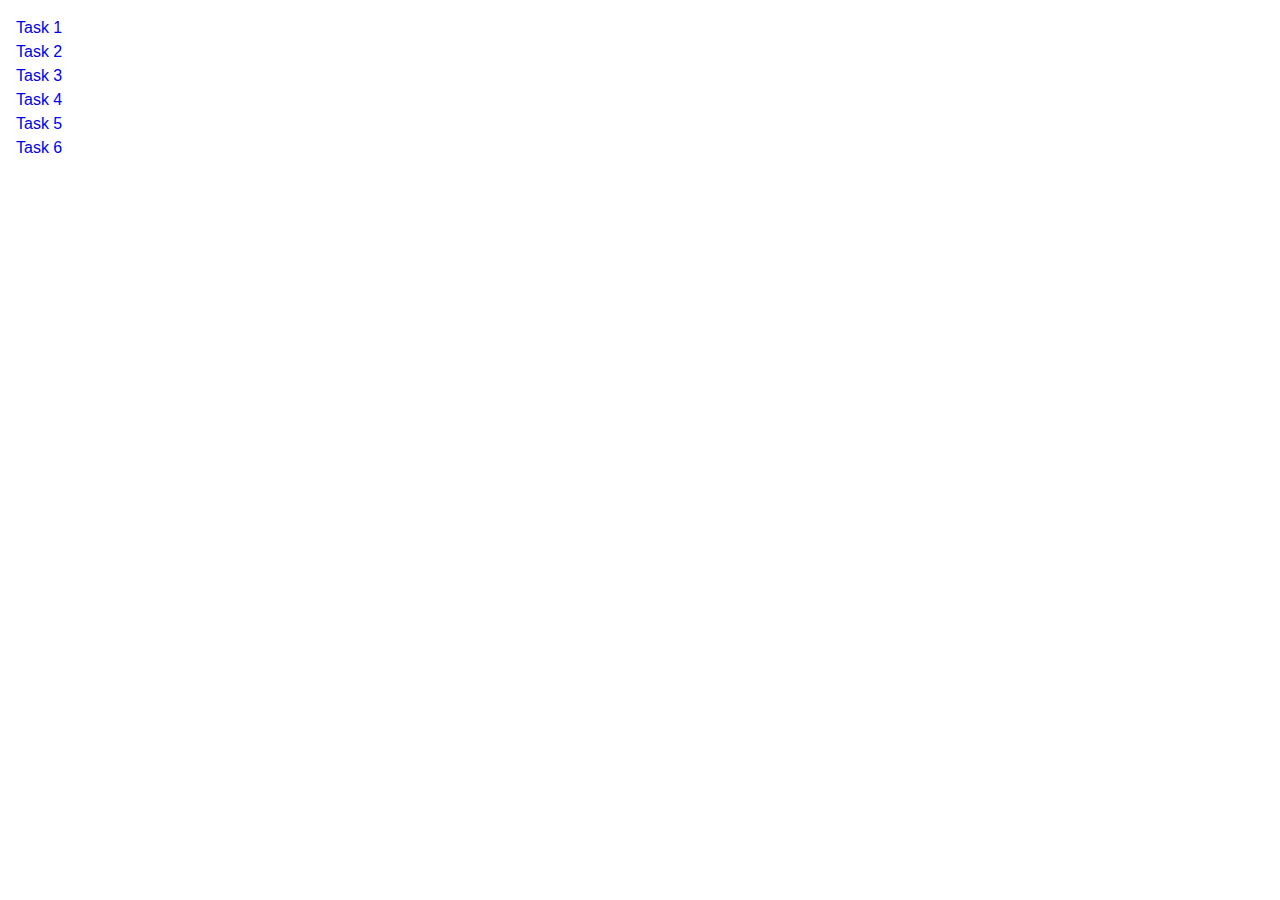
<file: index.html>
<!DOCTYPE html>
<html lang="ru">
	<head>
		<meta charset="UTF-8" />
		<meta http-equiv="X-UA-Compatible" content="IE=edge" />
		<meta name="viewport" content="width=device-width, initial-scale=1.0" />
		<title>Homework 7</title>
		<link rel="stylesheet" href="css/common.css" />
	</head>
	<body>
		<ul>
			<li><a href="task-1.html">Task 1</a></li>
			<li><a href="task-2.html">Task 2</a></li>
			<li><a href="task-3.html">Task 3</a></li>
			<li><a href="task-4.html">Task 4</a></li>
			<li><a href="task-5.html">Task 5</a></li>
			<li><a href="task-6.html">Task 6</a></li>
		</ul>
	</body>
</html>
</file>
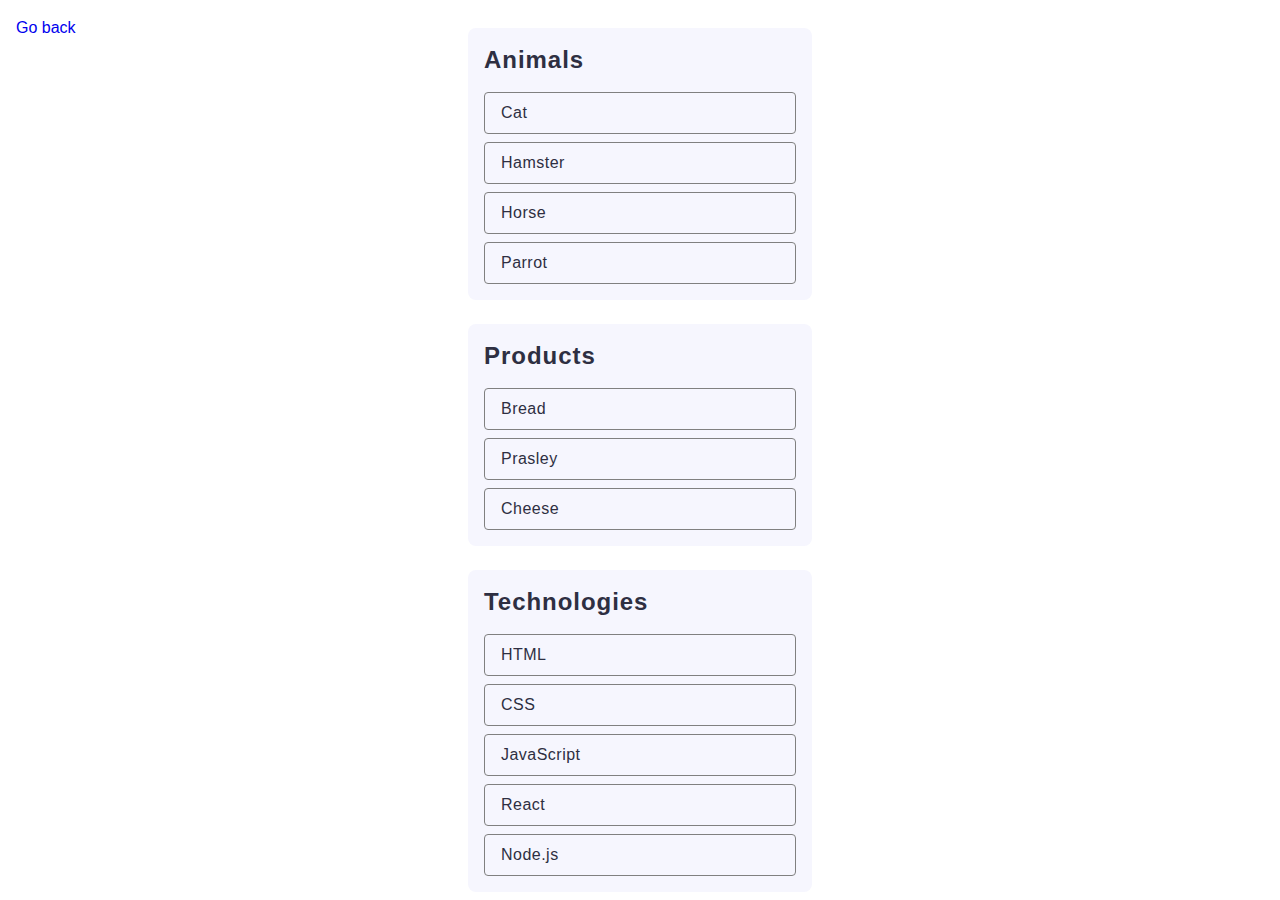
<file: task-01.html>
<!DOCTYPE html>
<html lang="ru">
	<head>
		<meta charset="UTF-8" />
		<meta http-equiv="X-UA-Compatible" content="IE=edge" />
		<meta name="viewport" content="width=device-width, initial-scale=1.0" />
		<title>Task 1</title>
		<link rel="stylesheet" href="./css/styles.css" />
	</head>
	<body>
		<p><a href="index.html">Go back</a></p>

		<ul id="categories">
			<li class="item">
				<h2 class="categories-item-title">Animals</h2>

				<ul class="categories-item-list">
					<li class="categories-item">Cat</li>
					<li class="categories-item">Hamster</li>
					<li class="categories-item">Horse</li>
					<li class="categories-item">Parrot</li>
				</ul>
			</li>
			<li class="item">
				<h2 class="categories-item-title">Products</h2>

				<ul class="categories-item-list">
					<li class="categories-item">Bread</li>
					<li class="categories-item">Prasley</li>
					<li class="categories-item">Cheese</li>
				</ul>
			</li>
			<li class="item">
				<h2 class="categories-item-title">Technologies</h2>

				<ul class="categories-item-list">
					<li class="categories-item">HTML</li>
					<li class="categories-item">CSS</li>
					<li class="categories-item">JavaScript</li>
					<li class="categories-item">React</li>
					<li class="categories-item">Node.js</li>
				</ul>
			</li>
		</ul>

		<script src="./js/task-01.js" type="module"></script>
	</body>
</html>
</file>
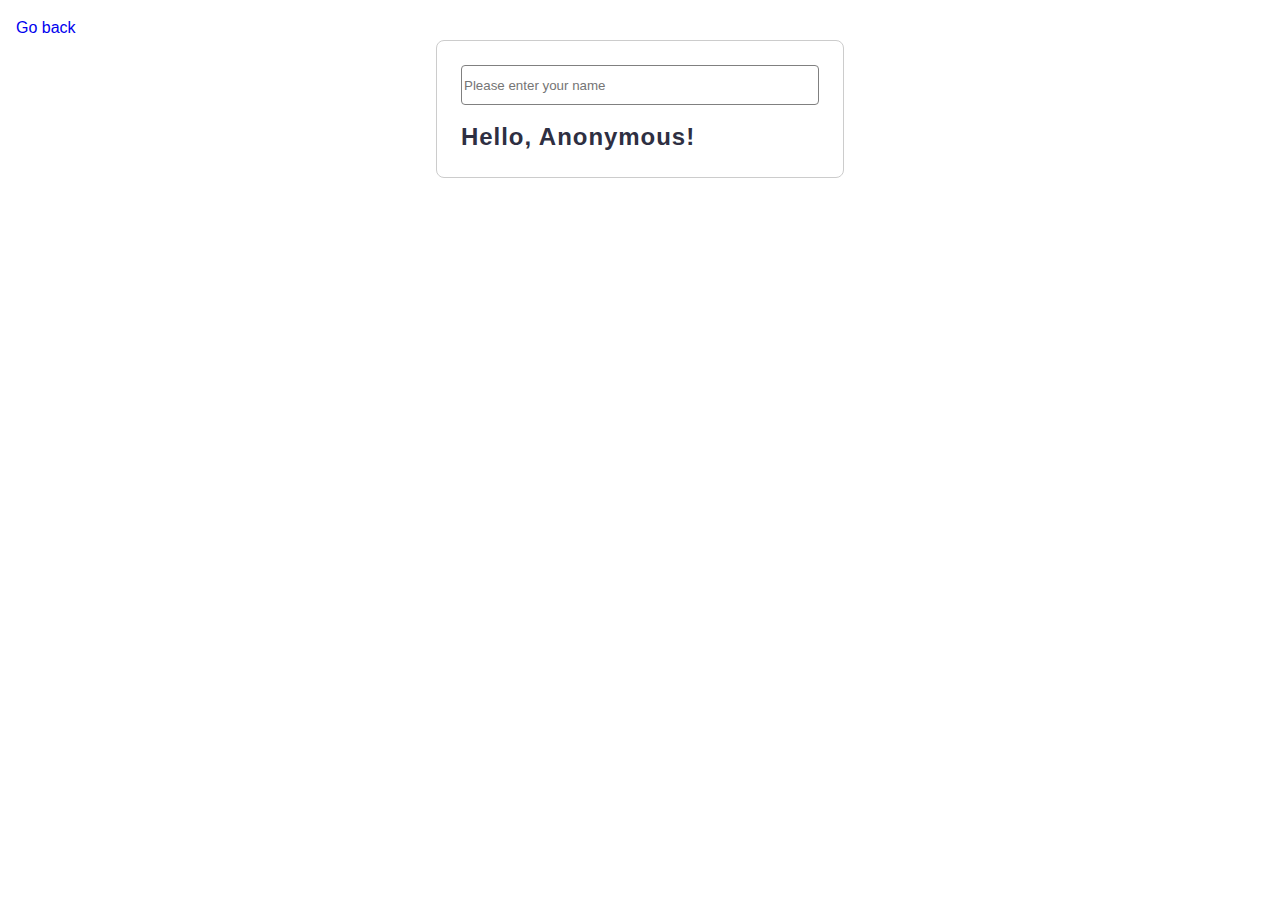
<file: task-03.html>
<!DOCTYPE html>
<html lang="ru">
	<head>
		<meta charset="UTF-8" />
		<meta http-equiv="X-UA-Compatible" content="IE=edge" />
		<meta name="viewport" content="width=device-width, initial-scale=1.0" />
		<title>Task 3</title>
		<link rel="stylesheet" href="./css/styles.css" />
	</head>
	<body>
		<p><a href="index.html">Go back</a></p>

		<div class="container">
			<div class="input-wrapper">
				<input
					type="text"
					id="name-input"
					placeholder="Please enter your name"
				/>
				<h1 class="hello">Hello, <span id="name-output"></span>!</h1>
			</div>
		</div>

		<script src="./js/task-03.js" type="module"></script>
	</body>
</html>
</file>
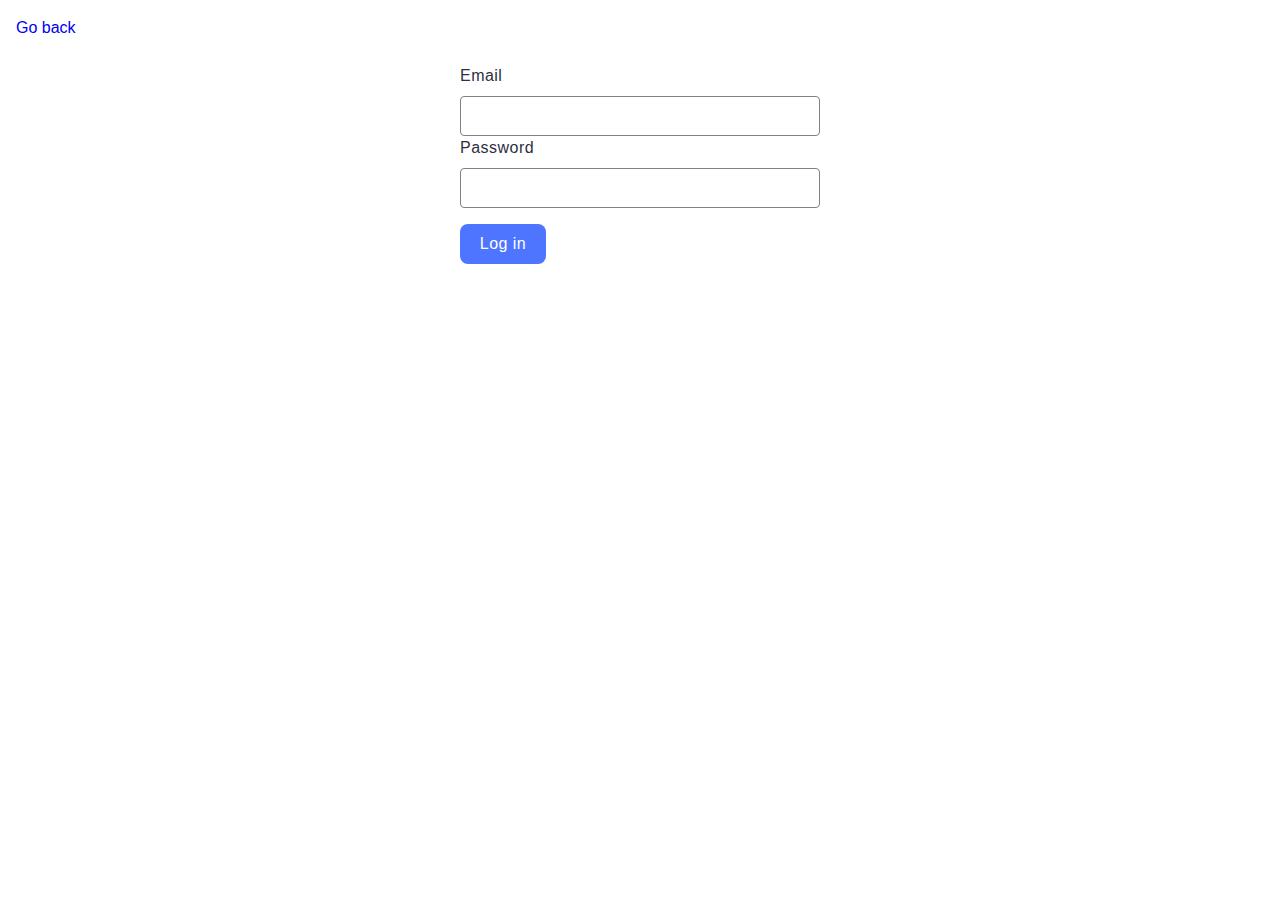
<file: task-04.html>
<!DOCTYPE html>
<html lang="ru">
	<head>
		<meta charset="UTF-8" />
		<meta http-equiv="X-UA-Compatible" content="IE=edge" />
		<meta name="viewport" content="width=device-width, initial-scale=1.0" />
		<title>Task 4</title>
		<link rel="stylesheet" href="./css/styles.css" />
	</head>
	<body>
		<p><a href="index.html">Go back</a></p>

		<form class="login-form">
			<label class="form-label">
				Email
				<input type="email" name="email" class="form-input" />
			</label>
			<label class="form-label">
				Password
				<input type="password" name="password" class="form-input" />
			</label>
			<button type="submit" class="submit-btn">Log in</button>
		</form>

		<script src="./js/task-04.js" type="module"></script>
	</body>
</html>
</file>
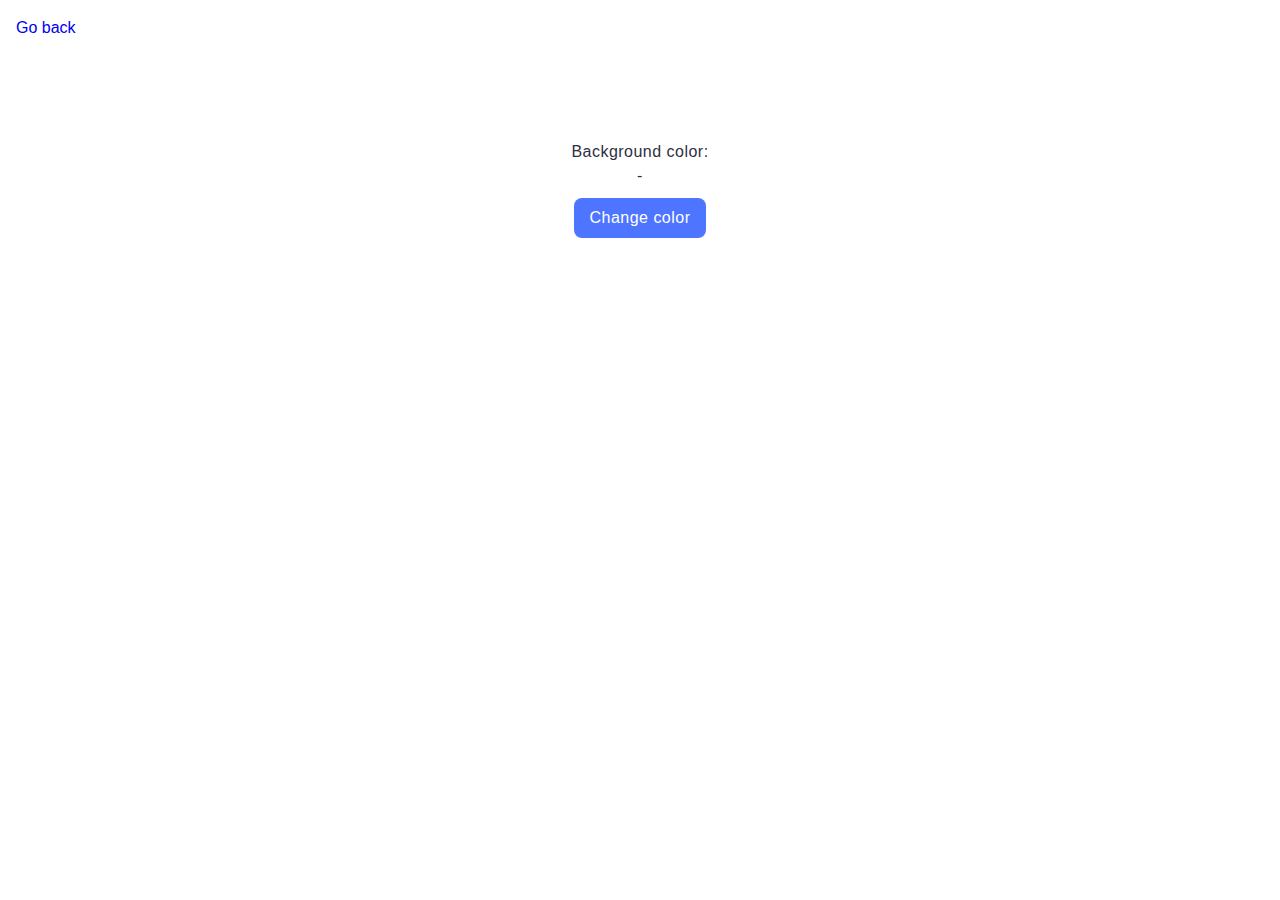
<file: task-05.html>
<!DOCTYPE html>
<html lang="ru">
	<head>
		<meta charset="UTF-8" />
		<meta http-equiv="X-UA-Compatible" content="IE=edge" />
		<meta name="viewport" content="width=device-width, initial-scale=1.0" />
		<title>Task 5</title>
		<link rel="stylesheet" href="./css/styles.css" />
	</head>
	<body>
		<p><a href="index.html">Go back</a></p>

		<div class="widget-container">
			<div class="widget">
				<p class="widget-title">
					Background color: <span class="color">-</span>
				</p>
				<button type="button" class="change-color">Change color</button>
			</div>
		</div>

		<script src="./js/task-05.js" type="module"></script>
	</body>
</html>
</file>
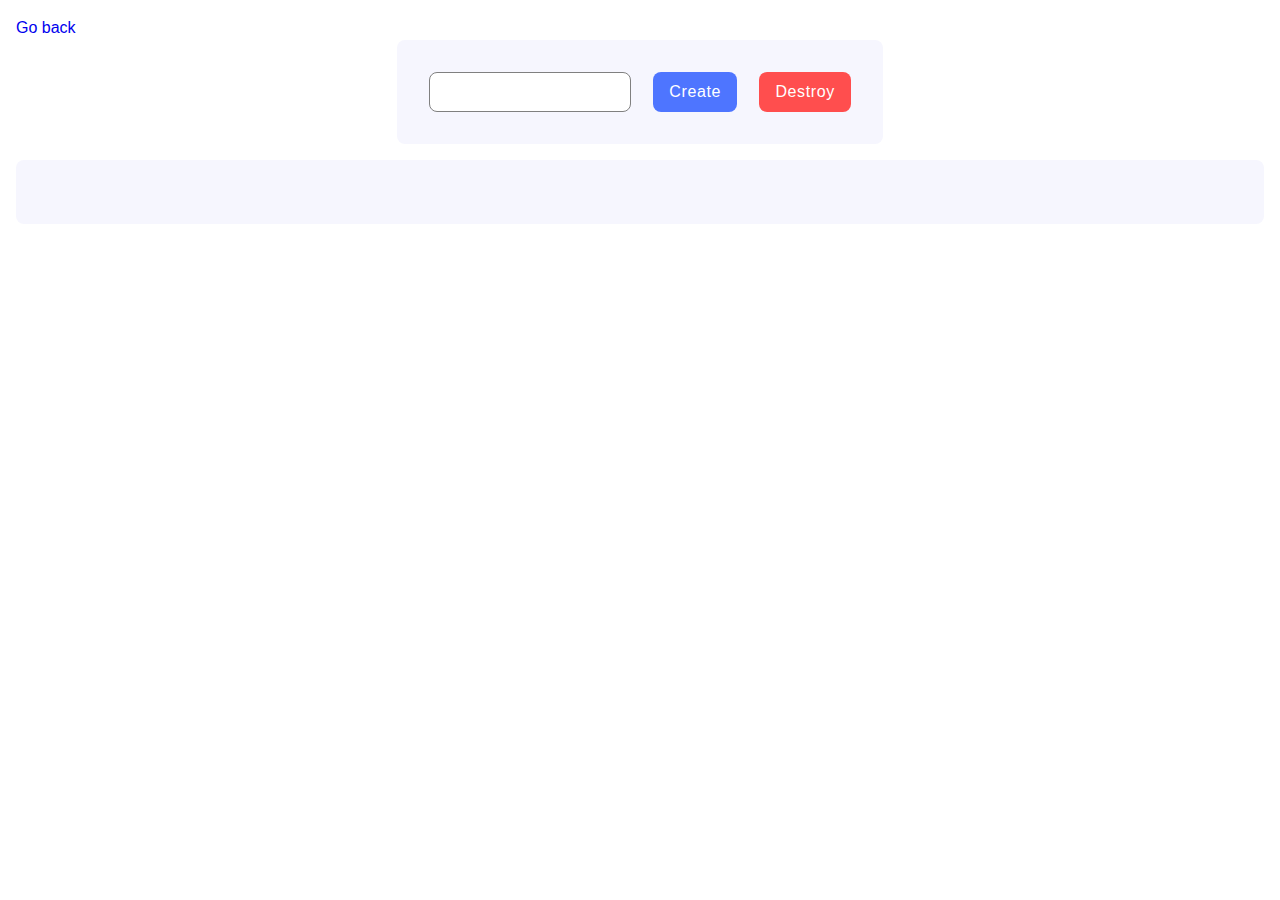
<file: task-06.html>
<!DOCTYPE html>
<html lang="ru">
	<head>
		<meta charset="UTF-8" />
		<meta http-equiv="X-UA-Compatible" content="IE=edge" />
		<meta name="viewport" content="width=device-width, initial-scale=1.0" />
		<title>Task 6</title>
		<link rel="stylesheet" href="./css/styles.css" />
	</head>
	<body>
		<p><a href="index.html">Go back</a></p>

		<div id="controls">
			<input class="input" type="number" min="1" max="100" step="1" />
			<button class="createBtn" type="button" name="btn" data-create>
				Create
			</button>
			<button class="destroyBtn" type="button" data-destroy>
				Destroy
			</button>
			<p class="warning-message"></p>
		</div>

		<div id="boxes"></div>

		<script src="./js/task-06.js" type="module"></script>
	</body>
</html>
</file>
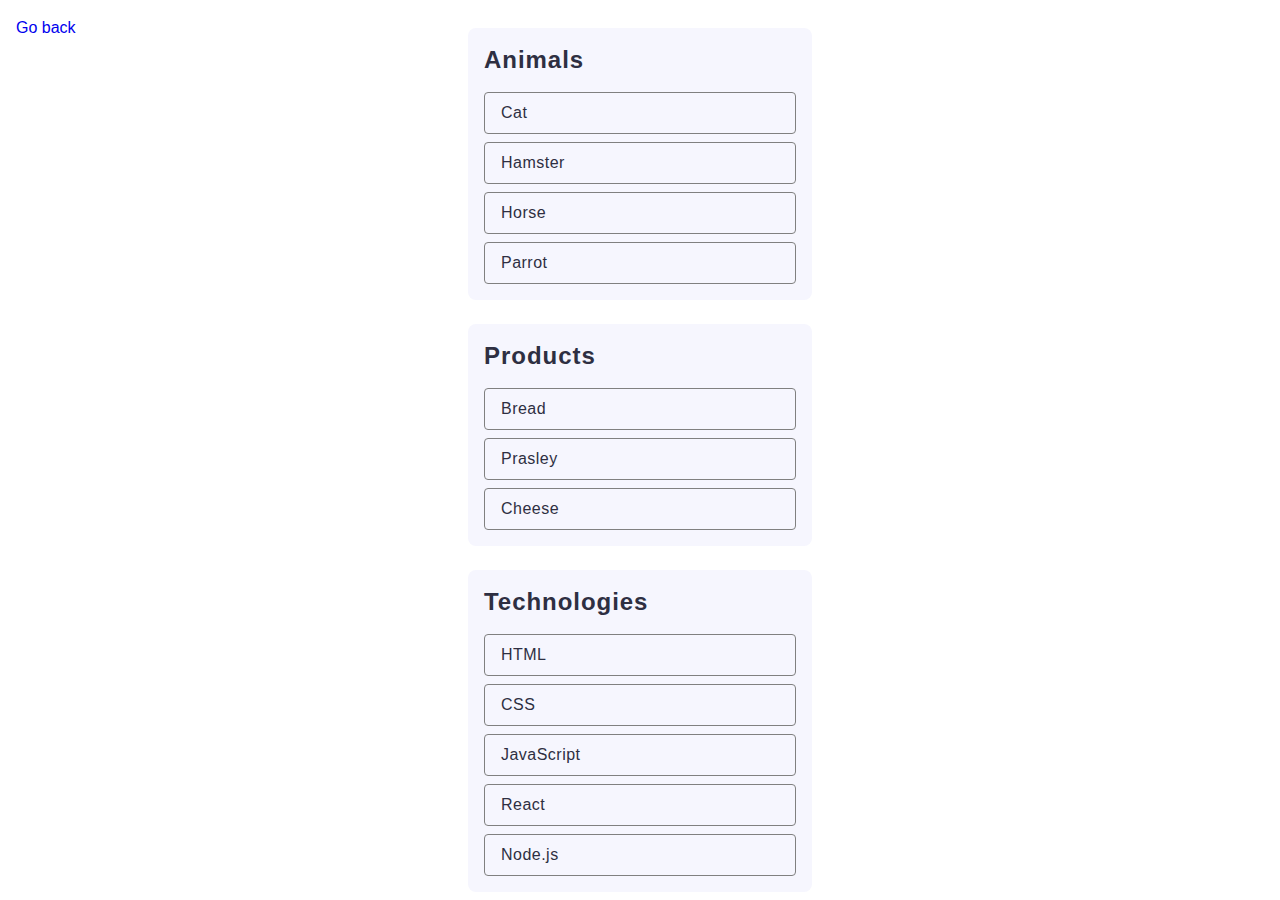
<file: task-1.html>
<!DOCTYPE html>
<html lang="ru">
	<head>
		<meta charset="UTF-8" />
		<meta http-equiv="X-UA-Compatible" content="IE=edge" />
		<meta name="viewport" content="width=device-width, initial-scale=1.0" />
		<title>Task 1</title>
		<link rel="stylesheet" href="./css/styles.css" />
	</head>
	<body>
		<p><a href="index.html">Go back</a></p>

		<ul id="categories">
			<li class="item">
				<h2 class="categories-item-title">Animals</h2>

				<ul class="categories-item-list">
					<li class="categories-item">Cat</li>
					<li class="categories-item">Hamster</li>
					<li class="categories-item">Horse</li>
					<li class="categories-item">Parrot</li>
				</ul>
			</li>
			<li class="item">
				<h2 class="categories-item-title">Products</h2>

				<ul class="categories-item-list">
					<li class="categories-item">Bread</li>
					<li class="categories-item">Prasley</li>
					<li class="categories-item">Cheese</li>
				</ul>
			</li>
			<li class="item">
				<h2 class="categories-item-title">Technologies</h2>

				<ul class="categories-item-list">
					<li class="categories-item">HTML</li>
					<li class="categories-item">CSS</li>
					<li class="categories-item">JavaScript</li>
					<li class="categories-item">React</li>
					<li class="categories-item">Node.js</li>
				</ul>
			</li>
		</ul>

		<script src="./js/task-1.js" type="module"></script>
	</body>
</html>
</file>
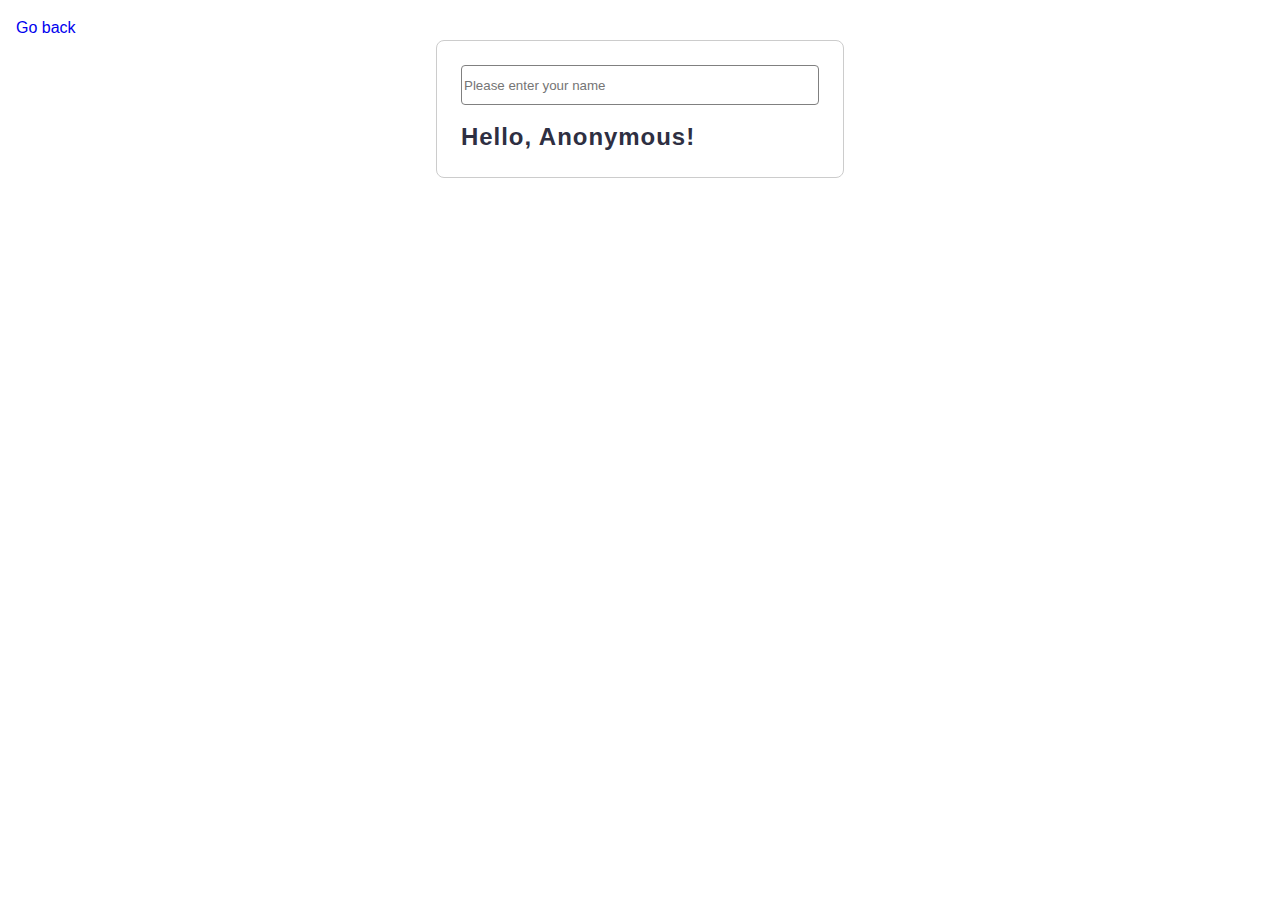
<file: task-3.html>
<!DOCTYPE html>
<html lang="ru">
	<head>
		<meta charset="UTF-8" />
		<meta http-equiv="X-UA-Compatible" content="IE=edge" />
		<meta name="viewport" content="width=device-width, initial-scale=1.0" />
		<title>Task 3</title>
		<link rel="stylesheet" href="./css/styles.css" />
	</head>
	<body>
		<p><a href="index.html">Go back</a></p>

		<div class="container">
			<div class="input-wrapper">
				<input
					type="text"
					id="name-input"
					placeholder="Please enter your name"
				/>
				<h1 class="hello">Hello, <span id="name-output"></span>!</h1>
			</div>
		</div>

		<script src="./js/task-3.js" type="module"></script>
	</body>
</html>
</file>
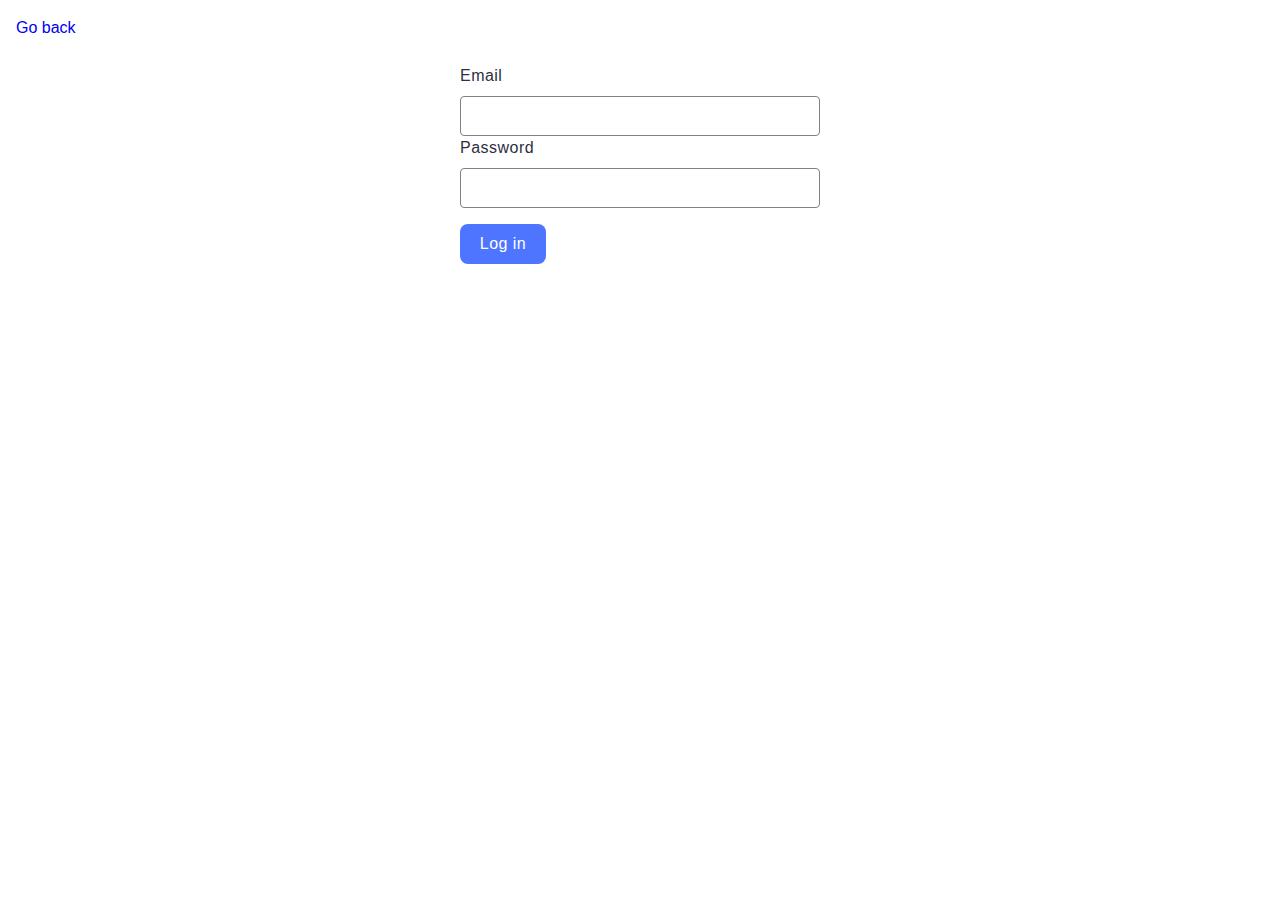
<file: task-4.html>
<!DOCTYPE html>
<html lang="ru">
	<head>
		<meta charset="UTF-8" />
		<meta http-equiv="X-UA-Compatible" content="IE=edge" />
		<meta name="viewport" content="width=device-width, initial-scale=1.0" />
		<title>Task 4</title>
		<link rel="stylesheet" href="./css/styles.css" />
	</head>
	<body>
		<p><a href="index.html">Go back</a></p>

		<form class="login-form">
			<label class="form-label">
				Email
				<input type="email" name="email" class="form-input" />
			</label>
			<label class="form-label">
				Password
				<input type="password" name="password" class="form-input" />
			</label>
			<button type="submit" class="submit-btn">Log in</button>
		</form>

		<script src="./js/task-4.js" type="module"></script>
	</body>
</html>
</file>
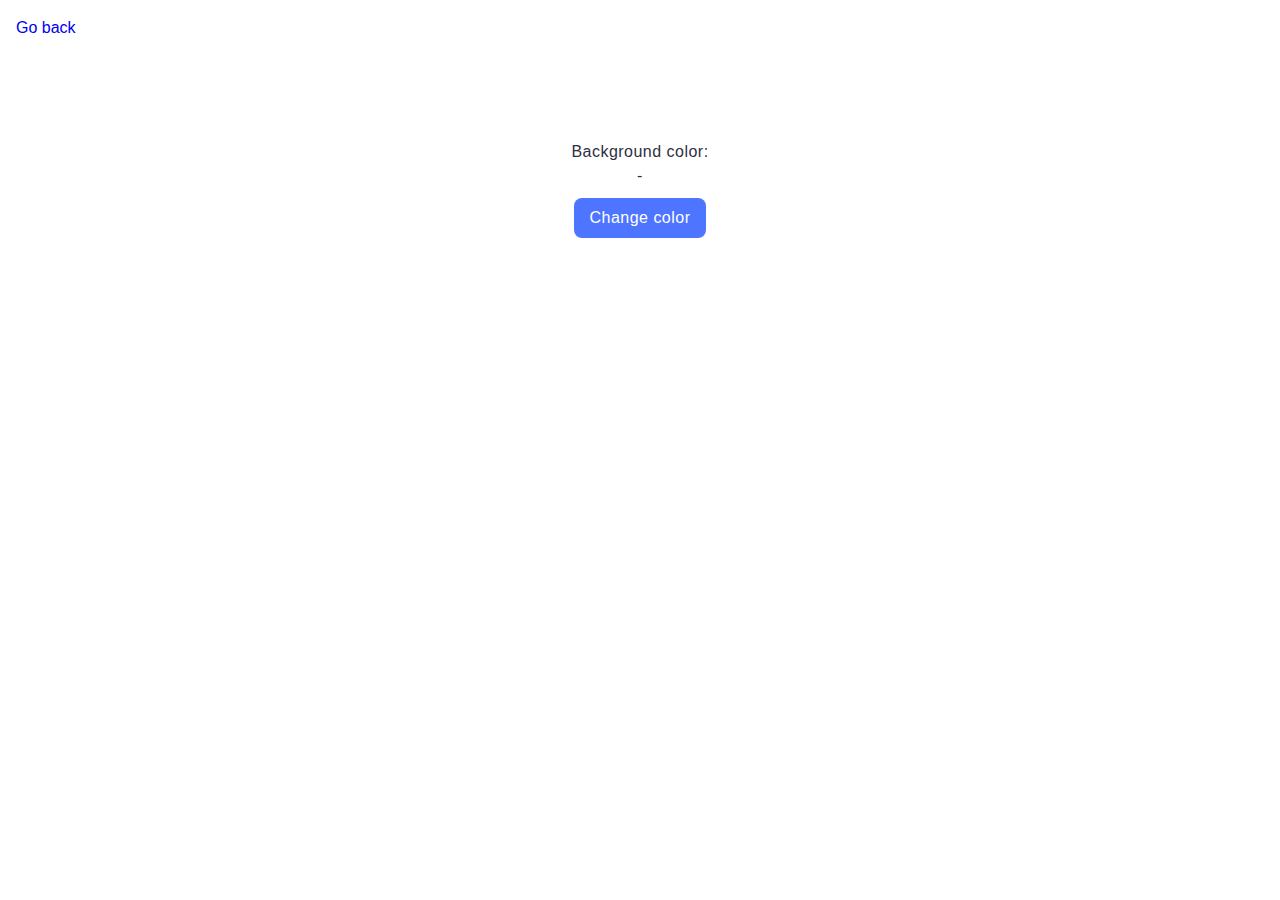
<file: task-5.html>
<!DOCTYPE html>
<html lang="ru">
	<head>
		<meta charset="UTF-8" />
		<meta http-equiv="X-UA-Compatible" content="IE=edge" />
		<meta name="viewport" content="width=device-width, initial-scale=1.0" />
		<title>Task 5</title>
		<link rel="stylesheet" href="./css/styles.css" />
	</head>
	<body>
		<p><a href="index.html">Go back</a></p>

		<div class="widget-container">
			<div class="widget">
				<p class="widget-title">
					Background color: <span class="color">-</span>
				</p>
				<button type="button" class="change-color">Change color</button>
			</div>
		</div>

		<script src="./js/task-5.js" type="module"></script>
	</body>
</html>
</file>
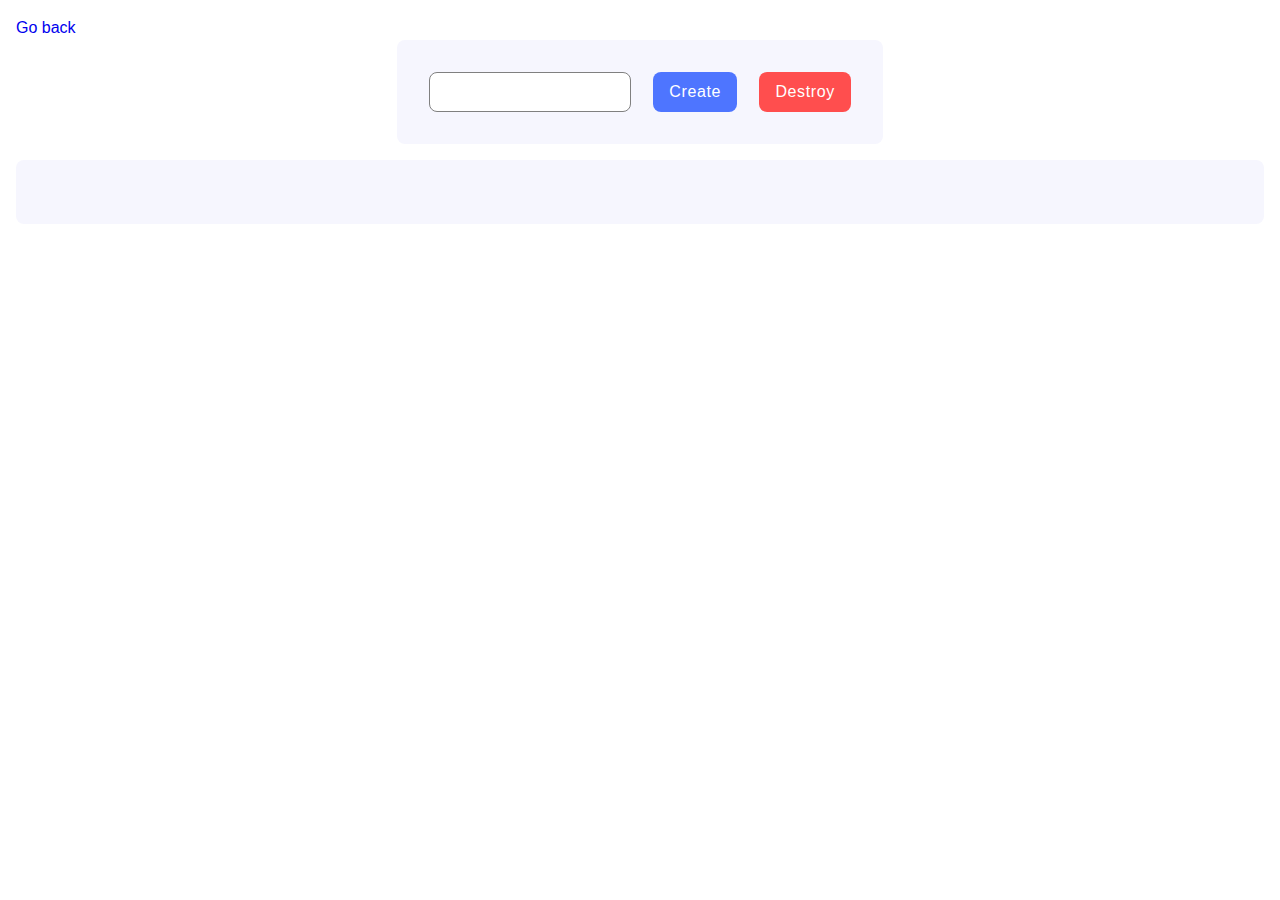
<file: task-6.html>
<!DOCTYPE html>
<html lang="ru">
	<head>
		<meta charset="UTF-8" />
		<meta http-equiv="X-UA-Compatible" content="IE=edge" />
		<meta name="viewport" content="width=device-width, initial-scale=1.0" />
		<title>Task 6</title>
		<link rel="stylesheet" href="./css/styles.css" />
	</head>
	<body>
		<p><a href="index.html">Go back</a></p>

		<div id="controls">
			<input class="input" type="number" min="1" max="100" step="1" />
			<button class="createBtn" type="button" name="btn" data-create>
				Create
			</button>
			<button class="destroyBtn" type="button" data-destroy>
				Destroy
			</button>
			<p class="warning-message"></p>
		</div>

		<div id="boxes"></div>

		<script src="./js/task-6.js" type="module"></script>
	</body>
</html>
</file>
<file: css/common.css>
* {
  box-sizing: border-box;
}

body {
  margin: 16px;
  font-family: -apple-system, BlinkMacSystemFont, 'Segoe UI', Roboto, Oxygen,
    Ubuntu, Cantarell, 'Open Sans', 'Helvetica Neue', sans-serif;
  -webkit-font-smoothing: antialiased;
  -moz-osx-font-smoothing: grayscale;
  background-color: #ffffff;
  color: #212121;
  line-height: 1.5;
}

h1,
h2,
h3,
h4,
h5,
h6 {
  margin: 0;
}

p {
  margin: 0;
}

a {
  text-decoration: none;
}

ul,
ol {
  list-style: none;
  padding-left: 0;
  margin: 0;
}
</file>
<file: css/styles.css>
@import url('./common.css'); 
@import url('./style-Task-01.css');
@import url('./style-Task-02.css');
@import url('./style-Task-03.css');
@import url('./style-Task-04.css');
@import url('./style-Task-05.css');
@import url('./style-Task-06.css');
</file>
